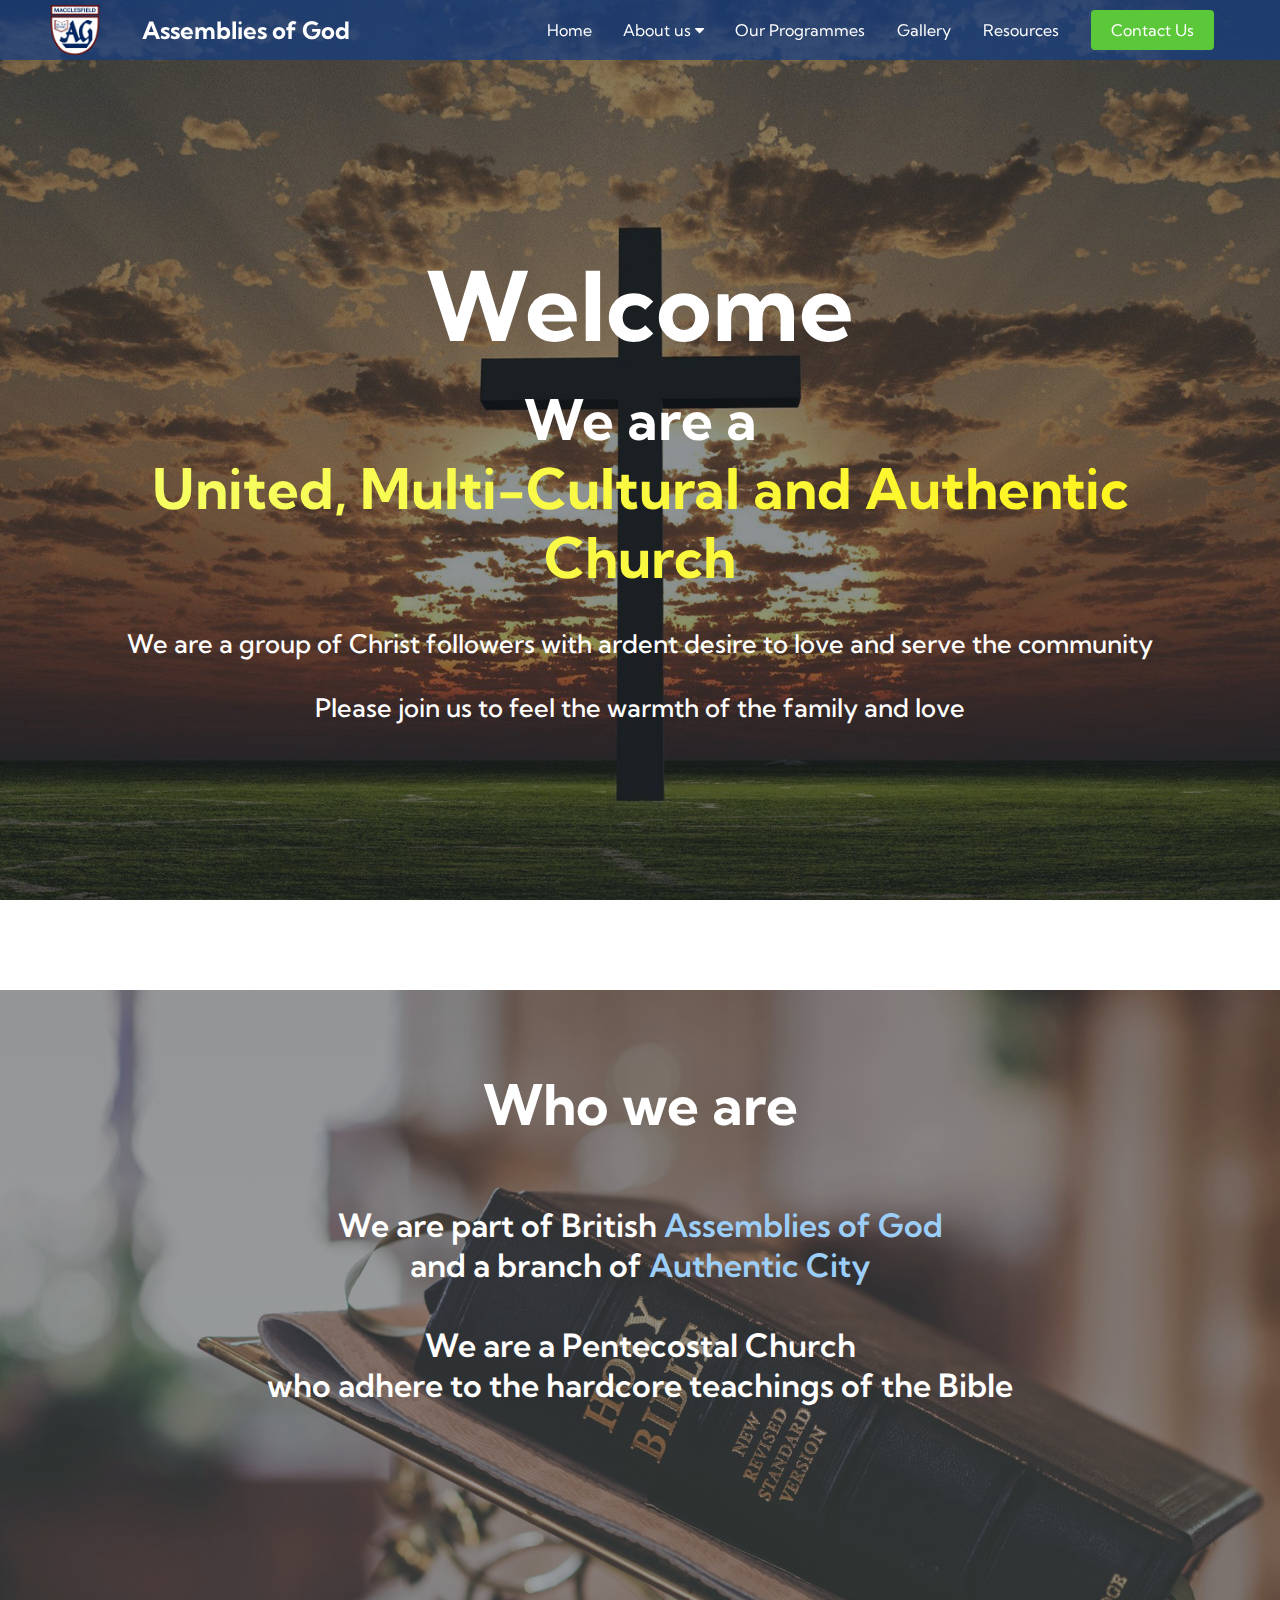
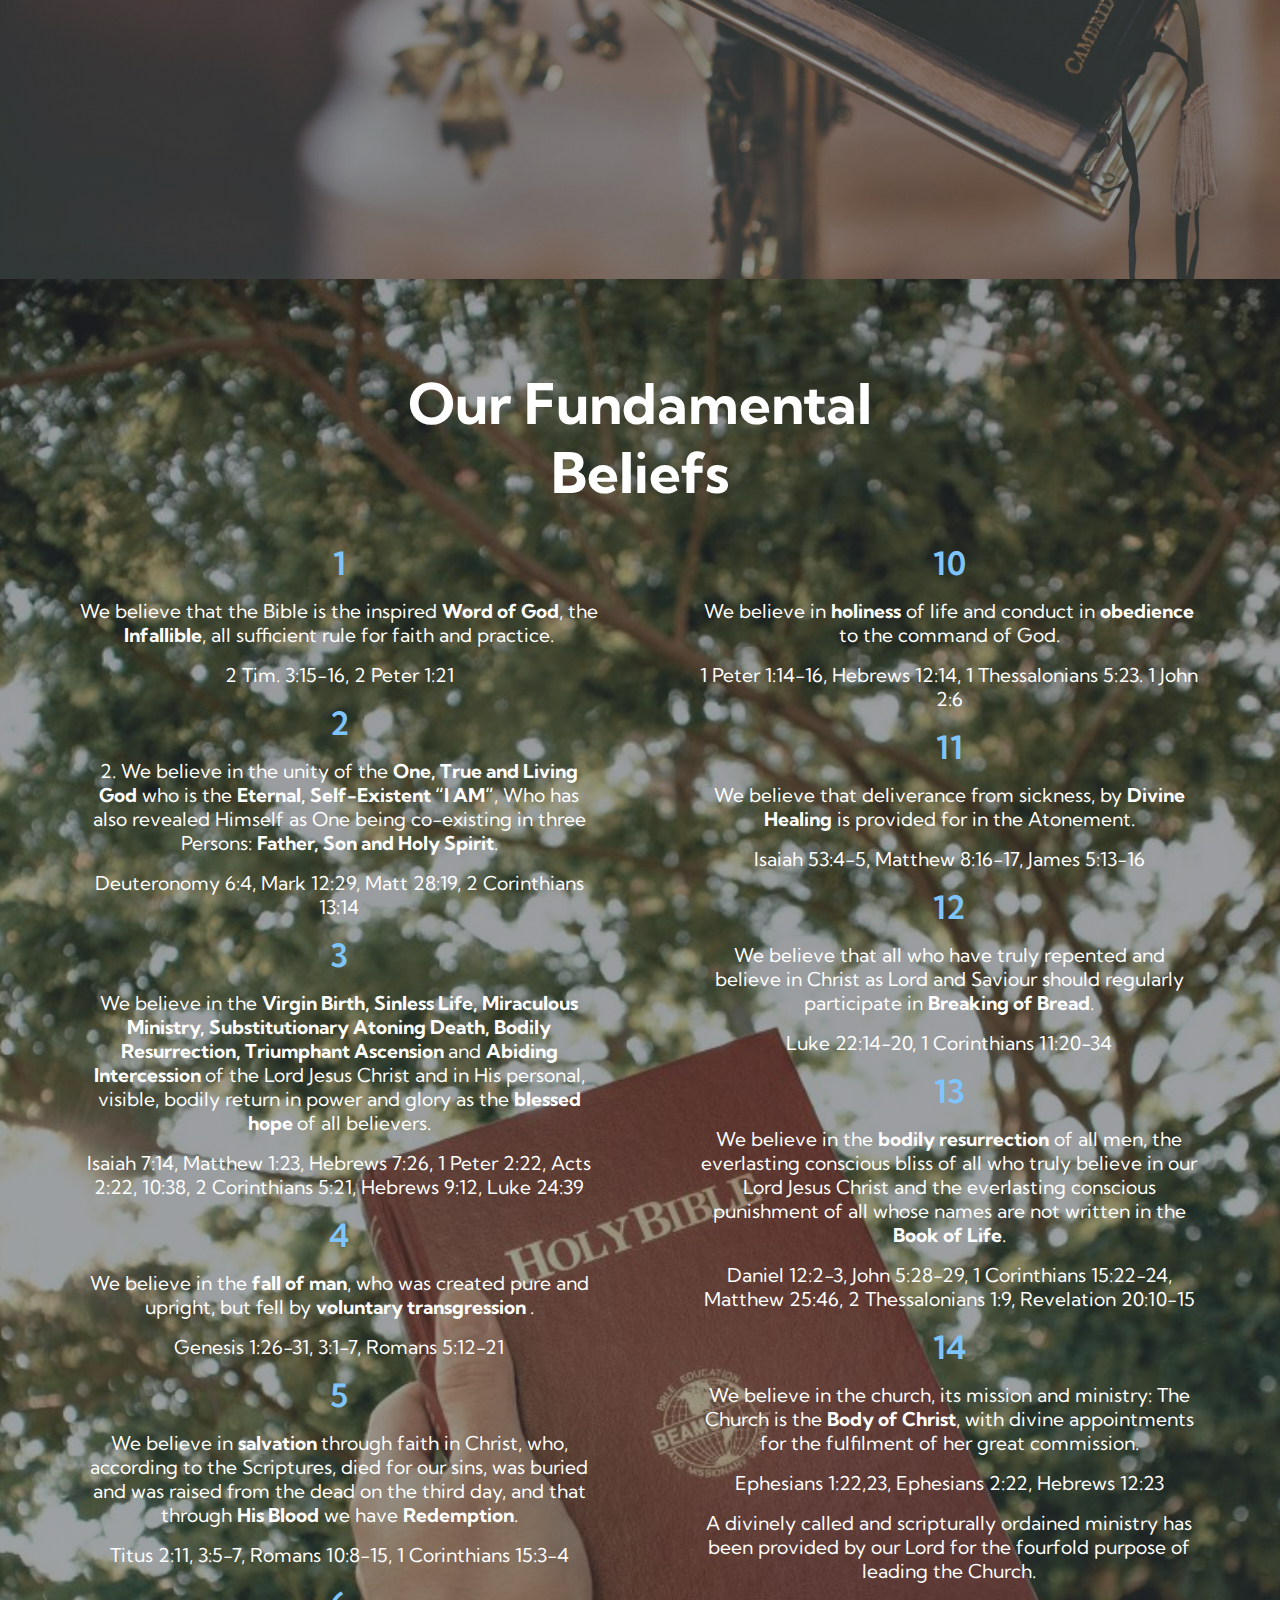
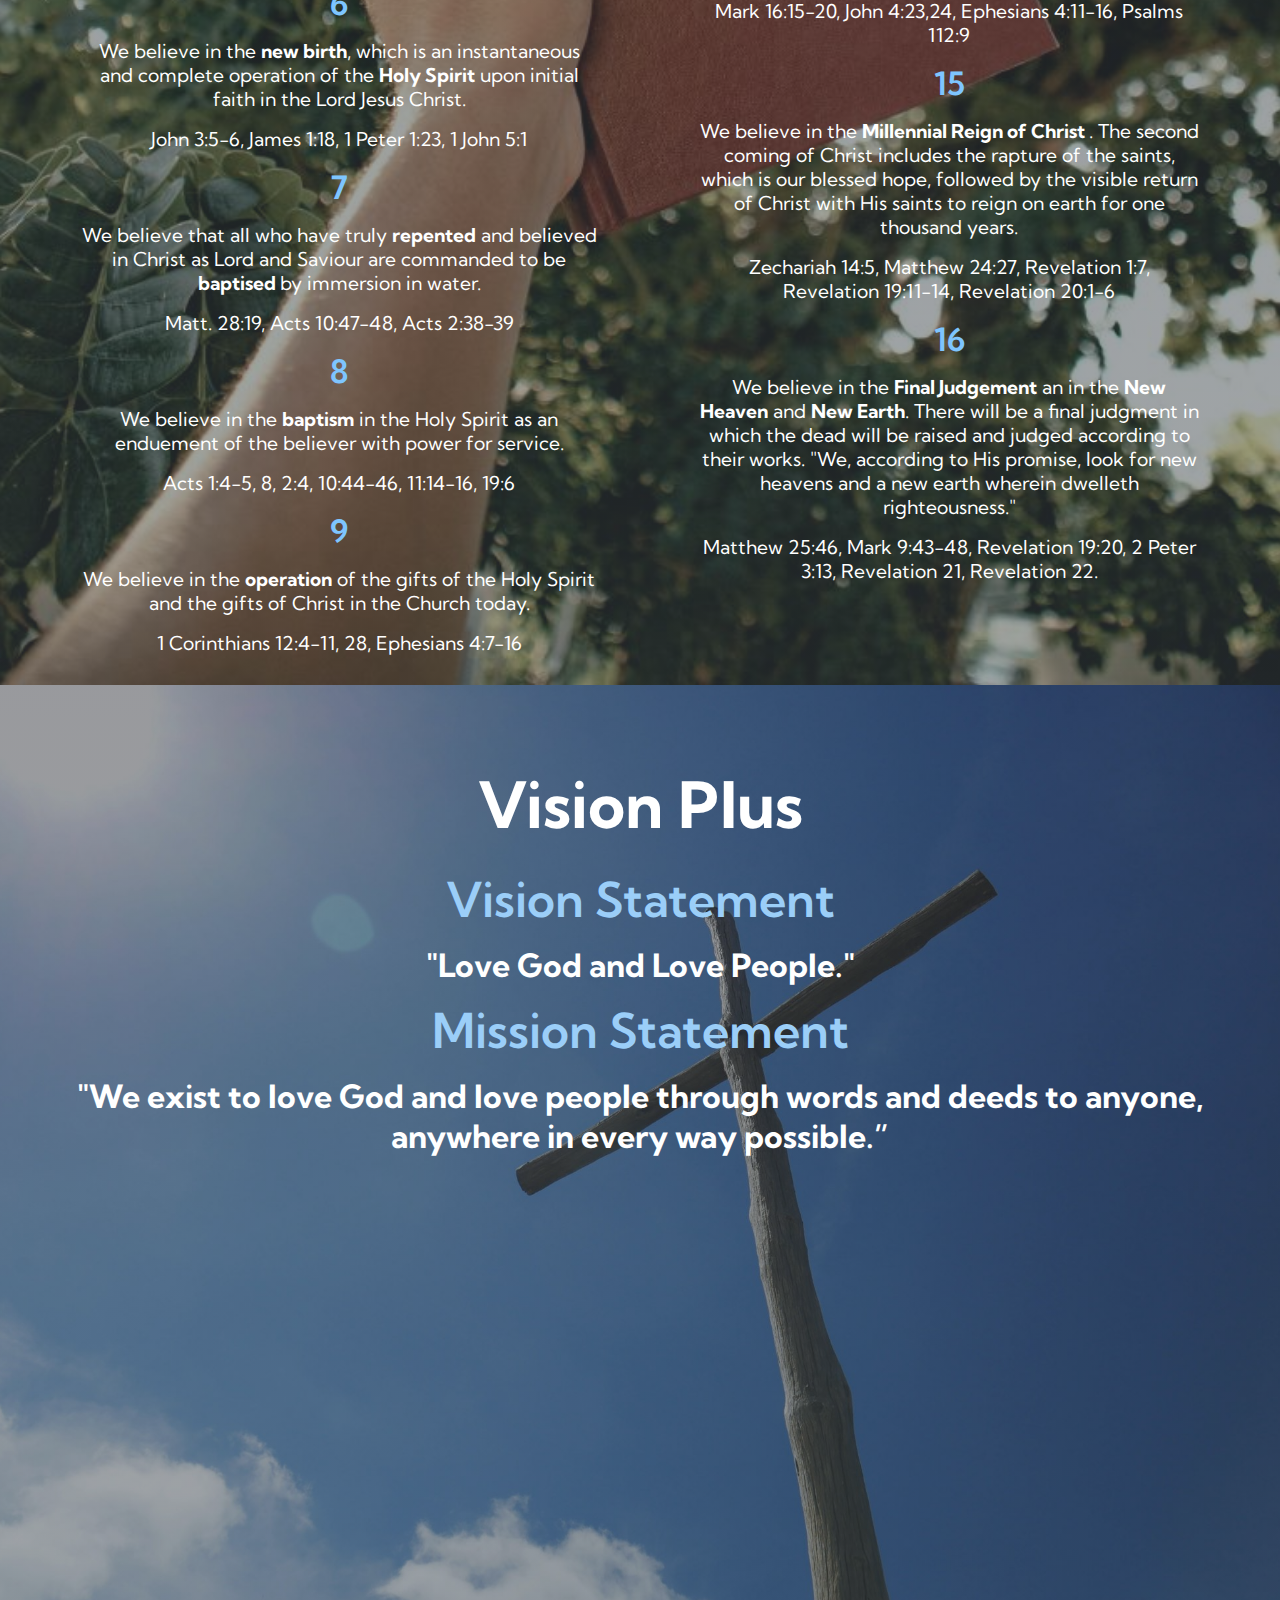
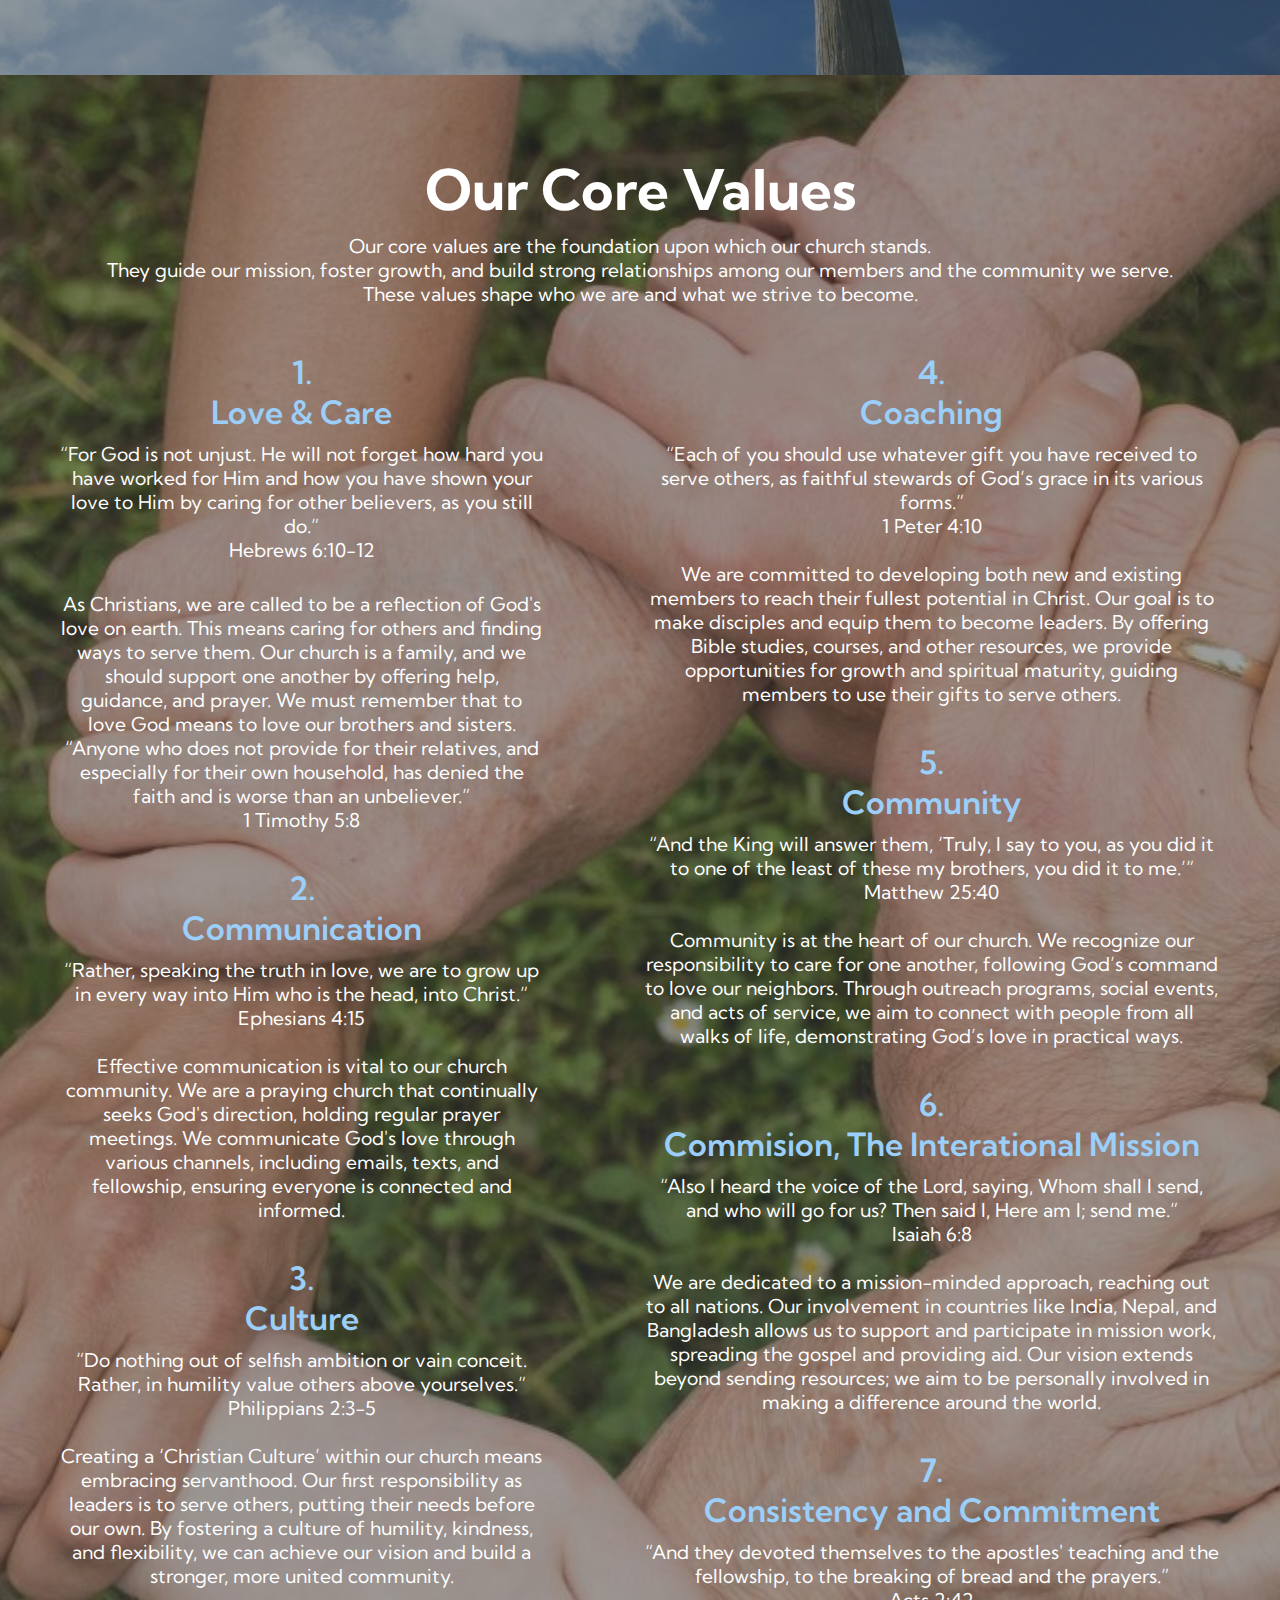
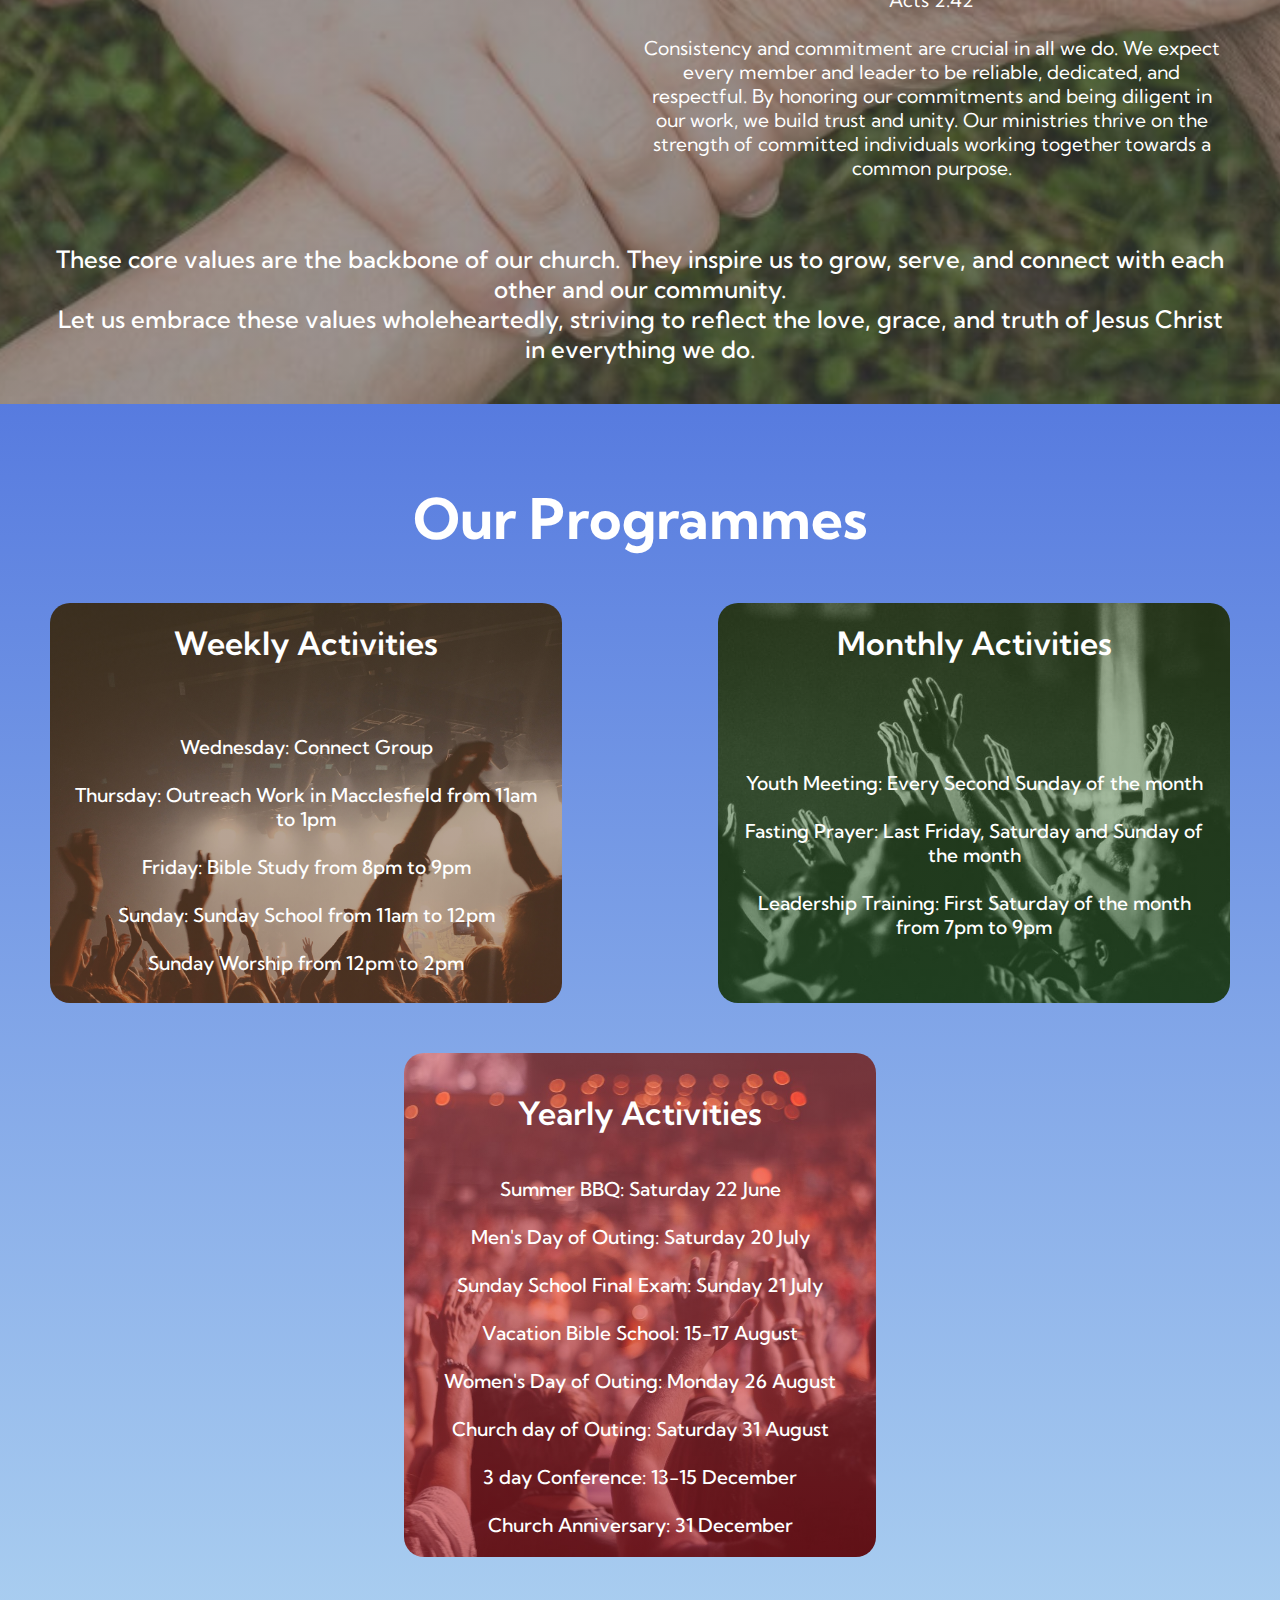
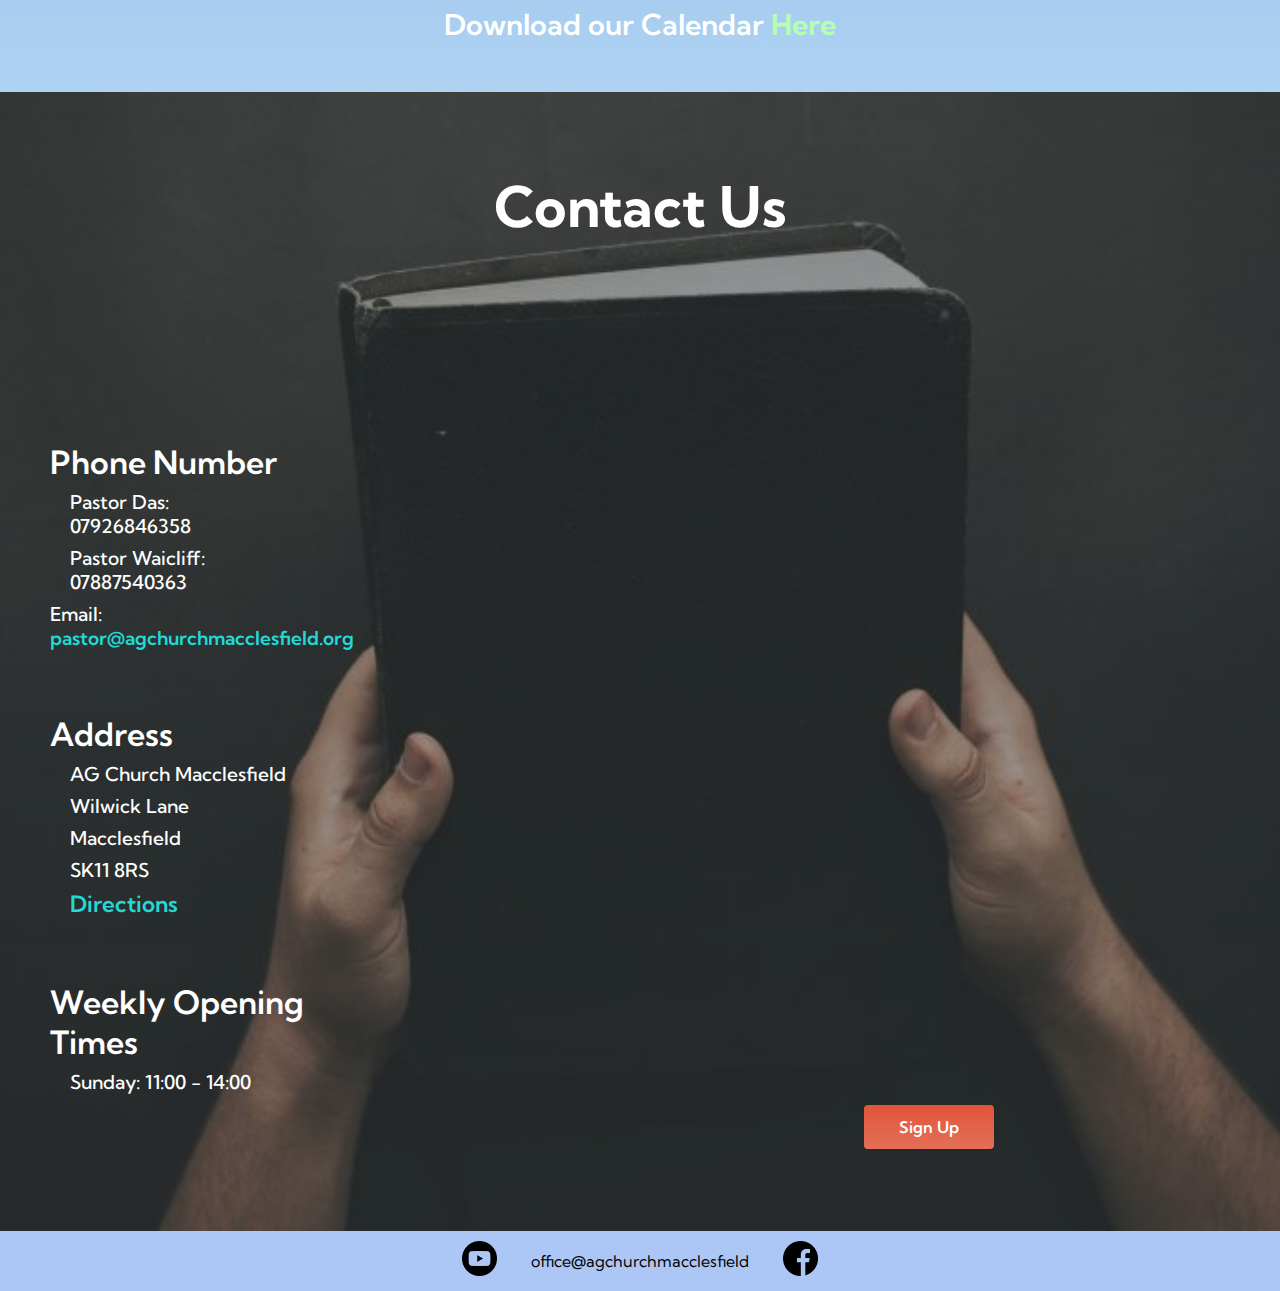
<file: index.html>
<!DOCTYPE html>
<html lang="en">
    <head>
        <title>AG Church Macclesfield</title>
        <meta charset="UTF-8">
        <meta name="viewport" content="width=device-width, initial-scale=1.0">
        <title>Website</title>
        <link rel="stylesheet" href="style.css" />
        <link rel="stylesheet" href="https://cdnjs.cloudflare.com/ajax/libs/font-awesome/4.7.0/css/font-awesome.min.css">
        <link rel="preconnect" href="https://fonts.googleapis.com">
        <link rel="icon" type="image/x-icon" href="/images/favicon.ico?">
    <link rel="preconnect" href="https://fonts.gstatic.com" crossorigin>
    <link href="https://fonts.googleapis.com/css2?family=Kumbh+Sans:wght@100..900&display=swap" rel="stylesheet">
    </head>
    <body>
        <div class="main2">
            <nav class="navbar" id="navbar">
                <div class="navbar__container">
                    <img id="navbar__AG" src="images/logo.png" alt="AG">
                    <a href="#main__jump" id="navbar__logo">Assemblies of God</a>
                    <div class="navbar__toggle" id="mobile-menu">
                        <span class="bar"></span>
                        <span class="bar"></span>
                        <span class="bar"></span>
                    </div>
                    <ul class="navbar__menu">
                        <li class="navbar__item">
                            <a href="#main__jump" class="navbar__links">Home</a>
                        </li>
                        <li>
                            <div class="dropdown" class="navbar__item">
                                <button class="dropbtn" >About us
                                <i class="fa fa-caret-down"></i>
                                </button>
                                <div class="dropdown-content">
                                <a href="#intro__jump" >Who we are</a>
                                <!--<a href="#about__jump">Church Leaders</a>-->
                                <a href="#core__jump">Fundamental Beliefs</a>
                                <a href="#vision__jump">Vision Plus</a>
                                <a href="#value__jump">Core Values</a>
                                </div>
                            </div>
                        </li>
                        <div id="navbar__mob">
                            <li class="navbar__item">
                                <a href="#intro__jump" class="navbar__links">Who we are</a>
                            </li>
                            <!--
                            <li class="navbar__item">
                                <a href="#about__jump" class="navbar__links">Church Leaders</a>
                            </li>
                        -->
                            <li class="navbar__item">
                                <a href="#core__jump" class="navbar__links">Fundamental Beliefs</a>
                            </li>
                            <li class="navbar__item">
                                <a href="#vision__jump" class="navbar__links">Vision Plus</a>
                            </li>
                            <li class="navbar__item">
                                <a href="#value__jump" class="navbar__links">Core Values</a>
                            </li>
                        </div> 
                        <li class="navbar__item">
                            <a href="#service__jump" class="navbar__links">Our Programmes</a>
                        </li>
                        <li class="navbar__item">
                            <a href="https://drive.google.com/drive/folders/1ZWKsD5co8cHKOLeJlMjHIxlovXYmk7J-?usp=drive_link" class="navbar__links" target="_blank">Gallery</a>
                        </li>
                        <li class="navbar__item">
                            <a href="https://drive.google.com/drive/folders/1KOwsVo8dvXCQCX0UTrBF1gQluWfRlSvi?usp=drive_link" class="navbar__links" target="_blank">Resources</a>
                        </li>
                        <li class="navbar__btn">
                            <a href="#contact__jump" class="button">Contact Us</a>
                        </li>
                    </ul>
                </div>
            </nav>
            <div id="contents">
            <!-- Hero Section-->
                <div class="main" id="main__jump">
                    <div class="main__container">
                        <div class="main__content">
                            <h1 id="main__title">Welcome</h1>
                            <h3 id="main__we">We are a </h3>
                            <h2 id="main__colour">United, Multi-Cultural and Authentic Church</h2>
                            <p id="main__about">
                                We are a group of Christ followers with ardent desire to love and serve the community <br> <br>Please join us to feel the warmth of the family and love
                            </p>
                        </div>
                    </div>
                </div>
                <div class="intro" id="intro__jump">
                    <h1>Who we are</h1>
                    <div class="intro__container">
                        <h2>We are part of British 
                            <a href="https://www.aoggb.com/" target="_blank" id="intro__AGlink" style="text-decoration: none">Assemblies of God</a>
                            <br>
                            and a branch of
                            <a href="https://www.authenticcitychurch.uk/" target="_blank" id="intro__AClink" style="text-decoration: none">Authentic City</a>
                            <br> <br>
                            We are a Pentecostal Church <br> who adhere to the hardcore teachings of the Bible
                        </h2>
                    </div>
                </div>
                <!-- About us 
                <div class="about">
                    <h1 id="about__jump">About us</h1>
                    <div class="about__container">
                        <div class="about__column">
                            <img class="about__pic" src="images/pic2.jpg" alt="img">
                            <h2>Pr. Gnanadas Danam</h1>
                            <h3>Pastor</h2>
                            <p>Text to be confirmed</p>
                        </div>
                        <div class="about__column">
                            <img class="about__pic" src="images/pic2.jpg" alt="img">
                            <h2>Pr. John Waicliff</h1>
                            <h3>Pastor</h2>
                            <p>Text to be confirmed</p>
                        </div>
                    </div>
                </div>
            -->
                <!-- Core Beliefs -->
                <div class="core" id="core__jump">
                    <h1>Our Fundamental Beliefs</h1>
                    <div class="core__container">
                        <div class="core__column1">
                            <h2>1</h2>
                            <p>
                                We believe that the Bible is the inspired <strong>Word of God</strong>, the <strong>Infallible</strong>, all sufficient rule for faith and practice.
                            </p>
                            <p>
                                2 Tim. 3:15-16, 2 Peter 1:21
                            </p>
                            <h2>2</h2>
                            <p>
                                2.	We believe in the unity of the <strong>One, True and Living God</strong> who is the <strong> Eternal, Self-Existent “I AM”</strong>, Who has also revealed Himself as One being co-existing in three Persons: <strong> Father, Son and Holy Spirit</strong>.
                            </p>
                            <p>
                                Deuteronomy 6:4, Mark 12:29, Matt 28:19, 2 Corinthians 13:14
                            </p>
                            <h2>3</h2>
                            <p>
                                We believe in the <strong>Virgin Birth, Sinless Life, Miraculous Ministry, Substitutionary Atoning Death, Bodily Resurrection, Triumphant Ascension </strong> and <strong> Abiding Intercession </strong> of the Lord Jesus Christ and in His personal, visible, bodily return in power and glory as the <strong> blessed hope </strong> of all believers. 
                            </p>
                            <p>
                                Isaiah 7:14, Matthew 1:23, Hebrews 7:26, 1 Peter 2:22, Acts 2:22, 10:38, 2 Corinthians 5:21, Hebrews 9:12, Luke 24:39
                            </p>
                            <h2>4</h2>
                            <p>
                                We believe in the <strong> fall of man</strong>, who was created pure and upright, but fell by <strong> voluntary transgression </strong>. 
                            </p>
                            <p>
                                Genesis 1:26-31, 3:1-7, Romans 5:12-21
                            </p>
                            <h2>5</h2>
                            <p>
                                We believe in <strong> salvation </strong> through faith in Christ, who, according to the Scriptures, died for our sins, was buried and was raised from the dead on the third day, and that through <strong>His Blood</strong> we have <strong>Redemption</strong>. 
                            </p>
                            <p>
                                Titus 2:11, 3:5-7, Romans 10:8-15, 1 Corinthians 15:3-4
                            </p>
                            <h2>6</h2>
                            <p>
                                We believe in the <strong>new birth</strong>, which is an instantaneous and complete operation of the <strong>Holy Spirit</strong> upon initial faith in the Lord Jesus Christ. 
                            </p>
                            <p>
                                John 3:5-6, James 1:18, 1 Peter 1:23, 1 John 5:1
                            </p>
                            <h2>7</h2>
                            <p>
                                We believe that all who have truly <strong>repented</strong> and believed in Christ as Lord and Saviour are commanded to be <strong>baptised </strong> by immersion in water. 
                            </p>
                            <p>
                                Matt. 28:19, Acts 10:47-48, Acts 2:38-39
                            </p>
                            <h2>8</h2>
                            <p>
                                We believe in the <strong>baptism</strong> in the Holy Spirit as an enduement of the believer with power for service. 
                            </p>
                            <p>
                                Acts 1:4-5, 8, 2:4, 10:44-46, 11:14-16, 19:6
                            </p>
                            <h2>9</h2>
                            <p>
                                We believe in the <strong>operation</strong> of the gifts of the Holy Spirit and the gifts of Christ in the Church today. 
                            </p>
                            <p>
                                1 Corinthians 12:4-11, 28, Ephesians 4:7-16
                            </p>
                        </div>
                        <div class="core__column2">
                            <h2>10</h2>
                            <p>
                                We believe in <strong>holiness</strong> of life and conduct in <strong>obedience</strong> to the command of God. 
                            </p>
                            <p>
                                1 Peter 1:14-16, Hebrews 12:14, 1 Thessalonians 5:23. 1 John 2:6
                            </p>
                            <h2>11</h2>
                            <p>
                                We believe that deliverance from sickness, by <strong>Divine Healing</strong> is provided for in the Atonement. 
                            </p>
                            <p>
                                Isaiah 53:4-5, Matthew 8:16-17, James 5:13-16
                            </p>
                            <h2>12</h2>
                            <p>
                                We believe that all who have truly repented and believe in Christ as Lord and Saviour should regularly participate in <strong>Breaking of Bread</strong>. 
                            </p>
                            <p>
                                Luke 22:14-20, 1 Corinthians 11:20-34
                            </p>
                            <h2>13</h2>
                            <p>
                                We believe in the <strong>bodily resurrection</strong> of all men, the everlasting conscious bliss of all who truly believe in our Lord Jesus Christ and the everlasting conscious punishment of all whose names are not written in the <strong>Book of Life</strong>. 
                            </p>
                            <p>
                                Daniel 12:2-3, John 5:28-29, 1 Corinthians 15:22-24, Matthew 25:46, 2 Thessalonians 1:9, Revelation 20:10-15
                            </p>
                            <h2>14</h2>
                            <p>
                                We believe in the church, its mission and ministry: The Church is the <strong>Body of Christ</strong>, with divine appointments for the fulfilment of her great commission. 
                            </p>
                            <p>
                                Ephesians 1:22,23, Ephesians 2:22, Hebrews 12:23
                            </p>
                            <p>
                                A divinely called and scripturally ordained ministry has been provided by our Lord for the fourfold purpose of leading the Church.
                            </p>
                            <p>
                                Mark 16:15-20, John 4:23,24, Ephesians 4:11-16, Psalms 112:9 
                            </p>
                            <h2>15</h2>
                            <p>
                                We believe in the <strong>Millennial Reign of Christ </strong>. The second coming of Christ includes the rapture of the saints, which is our blessed hope, followed by the visible return of Christ with His saints to reign on earth for one thousand years. 
                            </p>
                            <p>
                                Zechariah 14:5, Matthew 24:27, Revelation 1:7, 
                                Revelation 19:11-14, Revelation 20:1-6 
                            </p>
                            <h2>16</h2>
                            <p>
                                We believe in the <strong>Final Judgement</strong> an in the <strong>New Heaven</strong> and <strong>New Earth</strong>. 
                                There will be a final judgment in which the dead will be raised and judged according to their works. "We, according to His promise, look for new heavens and a new earth wherein dwelleth righteousness." 
                            </p>
                            <p>
                                Matthew 25:46, Mark 9:43-48, Revelation 19:20, 2 Peter 3:13, Revelation 21, Revelation 22. 
                            </p>
                        </div>
                    </div>
                </div>
                <div class="vision" id="vision__jump">
                    <h1>Vision Plus</h1>
                    <div class="vision__container">
                        <h2>Vision Statement</h2>
                        <h3 id="vision__h31">"Love God and Love People."</h3>
                        <h2>Mission Statement</h2>
                        <h3 id="vision__h32">
                            "We exist to love God and love people through words and deeds to anyone, anywhere in every way possible.”
                        </h3>
                    </div>
                </div>
                <div class="value" id="value__jump">
                    <h1>
                        Our Core Values
                    </h1>
                    <p>
                        Our core values are the foundation upon which our church stands. <br> They guide our mission, foster growth, and build strong relationships among our members and the community we serve. <br> These values shape who we are and what we strive to become.
                    </p>
                    <div class="value__container">
                        <div class="value__column1">
                            <h2>1. <br> Love & Care</h2>
                            <p>
                                “For God is not unjust. He will not forget how hard you have worked for Him and how you have shown your love to Him by caring for other believers, as you still do.” 
                                <br>
                                Hebrews 6:10-12
                            </p>
                            <p>
                                As Christians, we are called to be a reflection of God's love on earth. This means caring for others and finding ways to serve them. Our church is a family, and we should support one another by offering help, guidance, and prayer. We must remember that to love God means to love our brothers and sisters.
                                <br>
                                “Anyone who does not provide for their relatives, and especially for their own household, has denied the faith and is worse than an unbeliever.” 
                                <br>
                                1 Timothy 5:8
                            </p>
                            <h2>2. <br> Communication</h2>
                            <p>
                                “Rather, speaking the truth in love, we are to grow up in every way into Him who is the head, into Christ.”
                                <br>
                                Ephesians 4:15
                                <br><br>
                                Effective communication is vital to our church community. We are a praying church that continually seeks God's direction, holding regular prayer meetings. We communicate God's love through various channels, including emails, texts, and fellowship, ensuring everyone is connected and informed.
                            </p>
                            <h2>3. <br> Culture</h2>
                            <p>
                                “Do nothing out of selfish ambition or vain conceit. Rather, in humility value others above yourselves.”
                                <br>
                                Philippians 2:3-5
                                <br><br>
                                Creating a ‘Christian Culture’ within our church means embracing servanthood. Our first responsibility as leaders is to serve others, putting their needs before our own. By fostering a culture of humility, kindness, and flexibility, we can achieve our vision and build a stronger, more united community.

                            </p>                    
                        </div>
                        <div class="value__column2">
                            <h2>4. <br> Coaching</h2>
                            <p>
                                “Each of you should use whatever gift you have received to serve others, as faithful stewards of God’s grace in its various forms.”
                                <br>
                                1 Peter 4:10
                                <br><br>
                                We are committed to developing both new and existing members to reach their fullest potential in Christ. Our goal is to make disciples and equip them to become leaders. By offering Bible studies, courses, and other resources, we provide opportunities for growth and spiritual maturity, guiding members to use their gifts to serve others.
                            </p>
                            <h2>5. <br> Community</h2>
                            <p>
                                “And the King will answer them, ‘Truly, I say to you, as you did it to one of the least of these my brothers, you did it to me.’”
                                <br>
                                Matthew 25:40
                                <br><br>
                                Community is at the heart of our church. We recognize our responsibility to care for one another, following God’s command to love our neighbors. Through outreach programs, social events, and acts of service, we aim to connect with people from all walks of life, demonstrating God’s love in practical ways.
                            </p>
                            <h2>6. <br> Commision, The Interational Mission</h2>
                            <p>
                                “Also I heard the voice of the Lord, saying, Whom shall I send, and who will go for us? Then said I, Here am I; send me.”
                                <br>
                                Isaiah 6:8
                                <br><br>
                                We are dedicated to a mission-minded approach, reaching out to all nations. Our involvement in countries like India, Nepal, and Bangladesh allows us to support and participate in mission work, spreading the gospel and providing aid. Our vision extends beyond sending resources; we aim to be personally involved in making a difference around the world.
                            </p>
                            <h2>7. <br> Consistency and Commitment</h2>
                            <p>
                                “And they devoted themselves to the apostles' teaching and the fellowship, to the breaking of bread and the prayers.”
                                <br>
                                Acts 2:42
                                <br><br>
                                Consistency and commitment are crucial in all we do. We expect every member and leader to be reliable, dedicated, and respectful. By honoring our commitments and being diligent in our work, we build trust and unity. Our ministries thrive on the strength of committed individuals working together towards a common purpose.
                                <br><br>
                            </p>
                        </div>
                    </div>
                    <p id="value__foot">
                        These core values are the backbone of our church. They inspire us to grow, serve, and connect with each other and our community. <br> Let us embrace these values wholeheartedly, striving to reflect the love, grace, and truth of Jesus Christ in everything we do.
                    </p>
                </div>
                <!-- Services -->
                <div class="service" id="service__jump">
                    <h1>Our Programmes</h1>
                    <div class="service__container">
                        <div class="service__row">
                            <div class="service_row1">
                                <div class="scolumn" id="service__column1">
                                    <h2>Weekly Activities</h2>
                                    <ul>
                                        <li>Wednesday: Connect Group</li>
                                        <li>Thursday: Outreach Work in Macclesfield from 11am to 1pm</li>
                                        <li>Friday: Bible Study from 8pm to 9pm</li>
                                        <li>Sunday: Sunday School from 11am to 12pm</li>
                                        <li>Sunday Worship from 12pm to 2pm</li>
                                    </ul>
                                </div>
                                <div class="scolumn" id="service__column2">
                                    <h2>Monthly Activities</h2>
                                    <ul>
                                        <li>Youth Meeting: Every Second Sunday of the month</li>
                                        <li>Fasting Prayer: Last Friday, Saturday and Sunday of the month</li>
                                        <li>Leadership Training: First Saturday of the month from 7pm to 9pm</li>
                                    </ul>
                                </div>
                            </div>
                        </div>
                        <div class="service__row2">
                            <h2>Yearly Activities</h2>
                            <ul>
                                <li>Summer BBQ: Saturday 22 June</li>
                                <li>Men's Day of Outing: Saturday 20 July</li>
                                <li>Sunday School Final Exam: Sunday 21 July</li>
                                <li>Vacation Bible School: 15-17 August</li>
                                <li>Women's Day of Outing: Monday 26 August</li>
                                <li>Church day of Outing: Saturday 31 August</li>
                                <li>3 day Conference: 13-15 December</li>
                                <li>Church Anniversary: 31 December</li>
                            </ul>
                        </div>
                    </div> 
                    <p id="service__p">
                        Download our Calendar <a href="/2024 Calendar Revised.pdf" target="_blank" id="service__link">Here</a>
                    </p>
                </div>
                <!-- Contact Us -->
                <div class="contact" id="contact__jump">
                    <h1>Contact Us</h1>
                    <div class="contact__container">
                        <div id="contact__column1">
                            <h2>Phone Number</h2>
                            <ul>
                                <li>Pastor Das: <br>07926846358</li>
                                <li>Pastor Waicliff: <br>07887540363</li>
                                <li style="display: inline-block;margin: auto;">Email:<br> <a href="mailto:pastor@agchurchmacclesfield.org" id="contact__email" style="text-decoration: none;">pastor@agchurchmacclesfield.org</a></li>
                            </ul>
                            <h2>Address</h2>
                            <ul>
                                <li>AG Church Macclesfield</li>
                                <li>Wilwick Lane</li>
                                <li>Macclesfield</li>
                                <li>SK11 8RS</li>
                                <li>
                                    <a href="https://www.google.com/maps/dir//AG+Church+Macclesfield,+Wilwick+Ln,+Macclesfield+SK11+8RS/@53.257622,-2.154572,16z/data=!4m9!4m8!1m0!1m5!1m1!1s0x487a4f1d8bef5b0d:0xf40282f5608e342f!2m2!1d-2.1545716!2d53.2576217!3e0?hl=en&entry=ttu&g_ep=EgoyMDI0MTAyOS4wIKXMDSoASAFQAw%3D%3D" target="_blank" 
                                    id="contact__link" style="text-decoration: none">Directions</a>
                                </li>
                            </ul>
                            <h2>Weekly Opening Times</h2>
                            <ul>
                                <li>Sunday: 11:00 - 14:00</li>
                            </ul>
                        </div>
                        <div class="contact__column2">
                            <div class="contact__map" style="width: 100%">
                                <iframe src="https://www.google.com/maps/embed?pb=!1m18!1m12!1m3!1d1593.8777577079481!2d-2.1564522869351994!3d53.258374597744215!2m3!1f0!2f0!3f0!3m2!1i1024!2i768!4f13.1!3m3!1m2!1s0x487a4f1d8bef5b0d%3A0xf40282f5608e342f!2sPentecostal%20Church%20Macclesfield!5e0!3m2!1sen!2suk!4v1723292388888!5m2!1sen!2suk" width="100%" height="800" style="border:0;" allowfullscreen="" loading="lazy" referrerpolicy="no-referrer-when-downgrade"></iframe>
                            </div>
                            <div class="contact__form">
                                <button class="main__btn" id="contact_btn"><a href="https://docs.google.com/forms/d/e/1FAIpQLSe21ItTVK2-fgWHcSdxTToBX03rzXVtVGCXTxSNiyfH7ptJiA/viewform?usp=sf_link" target="_blank">Sign Up</a></button>
                            </div>
                        </div>
                    </div>
                </div>
            </div>
            <script>
                const menu = document.querySelector('#mobile-menu');
                const menuLinks = document.querySelector('.navbar__menu');
                const navbarMob = document.getElementById('navbar__mob')
                menu.addEventListener('click', function() {
                    menu.classList.toggle('is-active');
                    menuLinks.classList.toggle('active');
                });
            </script>
            <script>
                var prevScrollpos = window.pageYOffset;
                window.onscroll = function() {
                var currentScrollPos = window.pageYOffset;
                if (prevScrollpos > currentScrollPos) {
                    console.log("up");
                    navbar.classList.remove("navbar__hidden");
                } else {
                    console.log("down");
                    navbar.classList.add("navbar__hidden");
                }
                prevScrollpos = currentScrollPos;
                }
            </script>
        </div>
    </body>
    <footer>
        <div class="footer-container">
          <ul>
            <li><a href="https://www.youtube.com/@ChurchAdmin-m2g" target="_blank"><img class="footer__logo" src="images/pic19.png" alt="YOUTUBE"></a></li>
            <li id="footer__email"><a href="mailto:office@agchurchmacclesfield.org" style="text-decoration: none; color:#000">office@agchurchmacclesfield</a></li>
            <li><a href="https://www.facebook.com/profile.php?id=61559561290964" target="_blank"><img class="footer__logo" src="images/pic8.png" alt="FB"></a></li>
          </ul>
        </div>
    </footer>
</html>
</file>
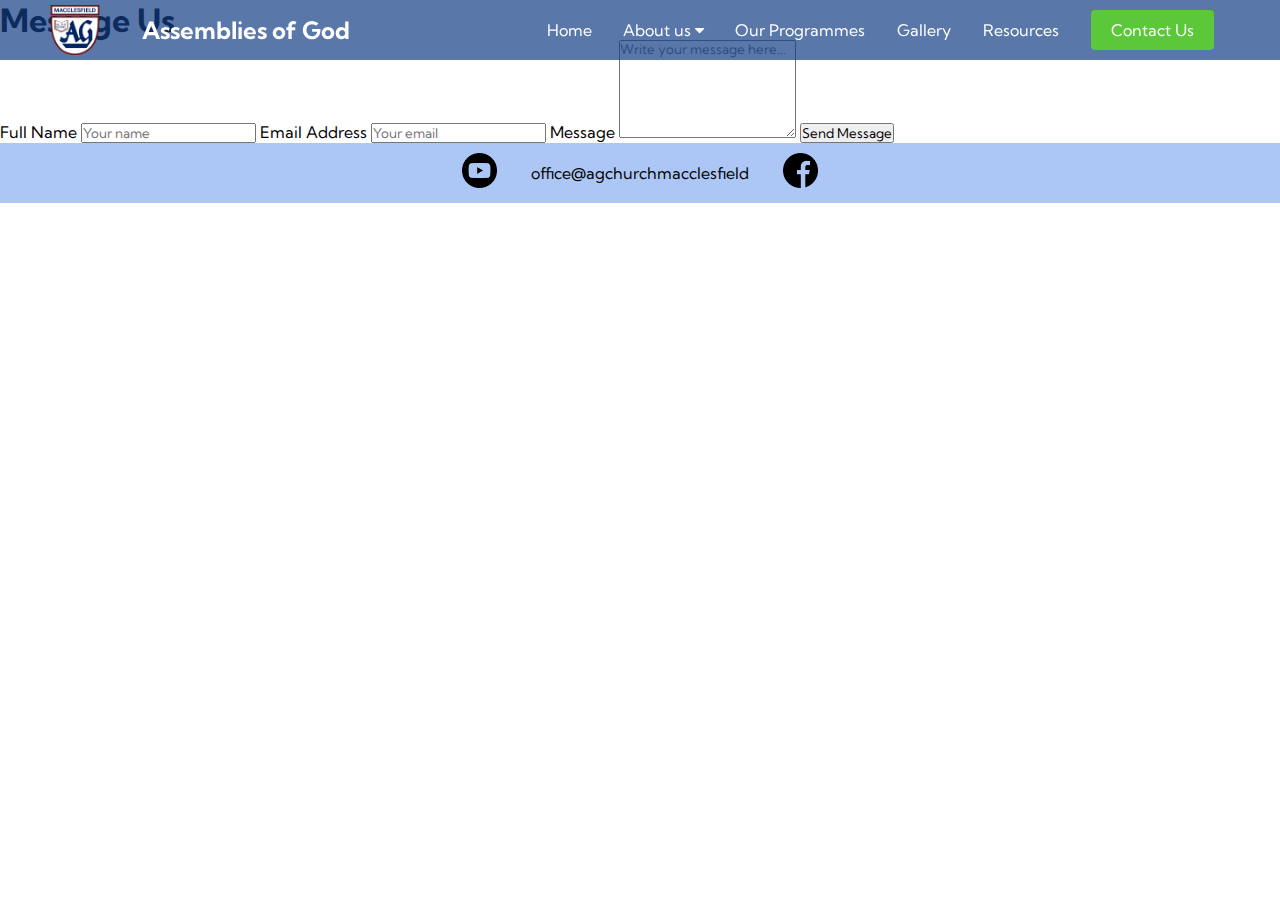
<file: contact.html>
<!DOCTYPE html>
<html lang="en">
    <head>
        <title>AG Church Macclesfield</title>
        <meta charset="UTF-8">
        <meta name="viewport" content="width=device-width, initial-scale=1.0">
        <title>Website</title>
        <link rel="stylesheet" href="style.css" />
        <link rel="stylesheet" href="https://cdnjs.cloudflare.com/ajax/libs/font-awesome/4.7.0/css/font-awesome.min.css">
        <link rel="preconnect" href="https://fonts.googleapis.com">
        <link rel="icon" type="image/x-icon" href="/images/favicon.ico?">
    <link rel="preconnect" href="https://fonts.gstatic.com" crossorigin>
    <link href="https://fonts.googleapis.com/css2?family=Kumbh+Sans:wght@100..900&display=swap" rel="stylesheet">
    </head>
    <body>
        <nav class="navbar" id="navbar">
                <div class="navbar__container">
                    <img id="navbar__AG" src="images/logo.png" alt="AG">
                    <a href="index.html#main__jump" id="navbar__logo">Assemblies of God</a>
                    <div class="navbar__toggle" id="mobile-menu">
                        <span class="bar"></span>
                        <span class="bar"></span>
                        <span class="bar"></span>
                    </div>
                    <ul class="navbar__menu" id="navbar__menu__id">
                        <li class="navbar__item">
                            <a href="index.html#main__jump" class="navbar__links">Home</a>
                        </li>
                        <li>
                            <div class="dropdown" class="navbar__item">
                                <button class="dropbtn" >About us
                                <i class="fa fa-caret-down"></i>
                                </button>
                                <div class="dropdown-content">
                                <a href="index.html#intro__jump" >Who we are</a>
                                <!--<a href="#about__jump">Church Leaders</a>-->
                                <a href="index.html#core__jump">Fundamental Beliefs</a>
                                <a href="index.html#vision__jump">Vision Plus</a>
                                <a href="index.html#value__jump">Core Values</a>
                                </div>
                            </div>
                        </li>
                        <div id="navbar__mob">
                            <li class="navbar__item">
                                <a href="index.html#intro__jump" class="navbar__links">Who we are</a>
                            </li>
                            <!--
                            <li class="navbar__item">
                                <a href="#about__jump" class="navbar__links">Church Leaders</a>
                            </li>
                        -->
                            <li class="navbar__item">
                                <a href="index.html#core__jump" class="navbar__links">Fundamental Beliefs</a>
                            </li>
                            <li class="navbar__item">
                                <a href="index.html#vision__jump" class="navbar__links">Vision Plus</a>
                            </li>
                            <li class="navbar__item">
                                <a href="index.html#value__jump" class="navbar__links">Core Values</a>
                            </li>
                        </div> 
                        <li class="navbar__item">
                            <a href="index.html#service__jump" class="navbar__links">Our Programmes</a>
                        </li>
                        <li class="navbar__item">
                            <a href="https://drive.google.com/drive/folders/1ZWKsD5co8cHKOLeJlMjHIxlovXYmk7J-?usp=drive_link" class="navbar__links" target="_blank">Gallery</a>
                        </li>
                        <li class="navbar__item">
                            <a href="https://drive.google.com/drive/folders/1KOwsVo8dvXCQCX0UTrBF1gQluWfRlSvi?usp=drive_link" class="navbar__links" target="_blank">Resources</a>
                        </li>
                        <li class="navbar__btn">
                            <a href="index.html#contact__jump" class="button">Contact Us</a>
                        </li>
                    </ul>
                </div>
            </nav>
            <div class="message" id="message__jump">
                <h1>Message Us</h1>
                <form class="message__form" action="https://formsubmit.co/office@agchurchmacclesfield.org" method="POST">
                    <input type="hidden" name="_captcha" value="false">
                    <input type="hidden" name="_next" value="https://agchurchmacclesfield.org/index.html#contact__jump">
                    <label for="fullname">Full Name</label>
                    <input type="text" id="fullname" name="fullname" placeholder="Your name" required>

                    <label for="email">Email Address</label>
                    <input type="email" id="email" name="email" placeholder="Your email" required>

                    <label for="message">Message</label>
                    <textarea id="message" name="message" rows="6" placeholder="Write your message here..." required></textarea>

                    <button type="submit" class="message__btn">Send Message</button>
                </form>
            </div>

            <script>
                const menu = document.querySelector('#mobile-menu');
                const menuLinks = document.querySelector('.navbar__menu');
                const navbarMob = document.getElementById('navbar__mob')
                menu.addEventListener('click', function() {
                    menu.classList.toggle('is-active');
                    menuLinks.classList.toggle('active');
                });
            </script>
            <script>
                var prevScrollpos = window.pageYOffset;
                window.onscroll = function() {
                var currentScrollPos = window.pageYOffset;
                if (prevScrollpos > currentScrollPos) {
                    console.log("up");
                    navbar.classList.remove("navbar__hidden");
                } else {
                    console.log("down");
                    navbar.classList.add("navbar__hidden");
                }
                prevScrollpos = currentScrollPos;
                }
            </script>
            <script>
                document.addEventListener("DOMContentLoaded", () => {
                    const menu = document.getElementById("mobile-menu");
                    const mobileMenu = document.getElementById("navbar__menu__id");
                    const navMenu = document.querySelector(".navbar__menu"); // define navMenu
                    mobileMenu.onclick = () => {
                        navMenu.classList.toggle("active");
                        menu.classList.toggle("is-active");
                    };
                });
            </script>
        </div>
    </body>
    <footer>
        <div class="footer-container">
          <ul>
            <li><a href="https://www.youtube.com/@ChurchAdmin-m2g" target="_blank"><img class="footer__logo" src="images/pic19.png" alt="YOUTUBE"></a></li>
            <li id="footer__email"><a href="mailto:office@agchurchmacclesfield.org" style="text-decoration: none; color:#000">office@agchurchmacclesfield</a></li>
            <li><a href="https://www.facebook.com/profile.php?id=61559561290964" target="_blank"><img class="footer__logo" src="images/pic8.png" alt="FB"></a></li>
          </ul>
        </div>
    </footer>
</html>
</file>
<file: style.css>
* {
    box-sizing: border-box;
    margin: 0;
    padding: 0;
    font-family: 'Kumbh Sans', sans-serif;
    scroll-behavior: smooth;
   
 }
 
 .navbar {
    background-color: rgba(18, 61, 132, 0.7);
    height: 60px;
    display: flex;
    justify-content: center;
    align-items: center;
    font-size: 1rem;
    position: fixed;
    top: 0;
    left: 0;
    z-index: 999;
    width: 100%;
    transition: transform 0.3s;
 
 }
 .navbar__hidden {
   transform: translateY(-60px);
   box-shadow: none;
 }
 #navbar__mob {
   display: none;
 }
 .navbar__container {
    display: flex;
    justify-content: space-between;
    height: 60px;
    z-index: 1;
    width: 100%;
    max-width: 1300px;
    margin: 0 auto;
    padding: 0 50px;
 }
 
 #navbar__AG {
   height: 50px;
   width: auto;
   margin: auto 0px;
 }
 #navbar__logo {
    background-color: #fff;
    background-size: 100%;
    -webkit-background-clip: text;
    -moz-background-clip: text;
    -webkit-text-fill-color: transparent;
    -moz-text-fill-color: transparent;
    display: flex;
    align-items: center;
    cursor: pointer;
    text-decoration: none;
    font-size: 1.5rem;
    font-weight: bold;
    margin-left: -3rem;
 }
 .dropdown {
   float: left;
   overflow: hidden;
 }
 

 .dropdown .dropbtn {
   font-size: 16px;
   border: none;
   outline: none;
   color: white;
   padding: 20px 15px;
   background-color: inherit;
   font-family: inherit; 
   white-space: nowrap;
   color: #fff;
 }
 
 
 .dropdown-content {
   display: none;
   position: absolute;
   background-color: rgba(18, 61, 132, 0.7);
   min-width: 160px;
   box-shadow: 0px 8px 16px 0px rgba(0,0,0,0.2);
   z-index: 1;
 }
 

 .dropdown-content a {
   float: none;
   color: #fff;
   padding: 12px 16px;
   text-decoration: none;
   display: block;
   text-align: left;
   white-space: nowrap;
 }
 

 .dropdown-content a:hover {
   background-color: rgba(8, 37, 83, 0.7);
 }
 

 .dropdown:hover .dropdown-content {
   display: block;
 }
 .fa-gem {
    margin-right: 0.5rem;
 }
 .navbar__menu {
    display: flex;
    align-items: center;
    list-style: none;
    text-align: center;
 }
 .navbar__item {
    height: 60px;
 }
 .navbar__links {
    color: #fff;
    display: flex;
    align-items: center;
    justify-content: center;
    text-decoration: none;
    padding: 0 1rem;
    height: 100%;
    white-space: nowrap;
 }
 .navbar__btn {
    display: flex;
    justify-content: center;
    align-items: center;
    padding: 0 1rem;
    width: 100%;
 }
 .button {
    display: flex;
    justify-content: center;
    align-items: center;
    text-decoration: none;
    padding: 10px 20px;
    height: 100%;
    width: 100%;
    border: none;
    outline: none;
    border-radius: 4px;
    background-color: #5bc83a;
    color: #fff;
 }
 
 .button:hover {
    background-color: #ea6e42;
    transition: all 0.3s ease;
 }
 
 .navbar__links:hover, .dropdown:hover .dropbtn {
   background-color: rgba(8, 37, 83, 0.7);
 }
 
 @media screen and (max-width: 960px) {
   #navbar__AG {
      display: none;
   }
   #navbar__mob {
      display: block;
    }
    .dropbtn {
      display: none;
    }
   #navbar__logo {
      display: flex;
      margin: auto auto;
   }
   .navbar {
      padding: 10px 0;
   }
    .navbar__container {
       display: flex;
       justify-content: space-between;
       height: auto;
       z-index: 1;
       width: 100%;
       max-width: 1300px;
       padding: 0;
      }
 
    .navbar__menu {
       display: grid;
       grid-template-columns: auto;
       margin: 0;
       padding: 20px 0;
       width: 100%;
       position: absolute;
       top: -1000px;
       opacity: 0;
       transition: all 0.5s ease;
       z-index: -1;
      }
 
    .navbar__menu.active {
       background: rgba(1, 25, 64, 0.9);;
       top: 100%;
       opacity: 1;
       transition: all 0.5s ease;
       z-index: 99;
       height: fit-content;
       font-size: 1.6rem;
      }
 
    .navbar__toggle .bar {
       width: 25px;
       height: 3px;
       margin: 5px auto;
       transition: all 0.3s ease-in-out;
       background: #fff;
      }
    .navbar__item {
       width: 100%;
      }
    .navbar__links {
       text-align: center;
       padding: 10px 0;
       width: 100%;
       display: table;
      }
    #mobile-menu {
       position: absolute;
       top: 20%;
       right: 5%;
       transform: translate(5%, 20%);
      }
    .navbar__btn {
      padding-bottom: 10px;
    }
    .button {
       display: flex;
       justify-content: center;
       align-items: center;
       width: 80%;
       height: 50px;
    }
 
    .navbar__toggle .bar {
       display: block;
       cursor: pointer;
    }
 
    #mobile-menu.is-active .bar:nth-child(2) {
       opacity: 0;
    }
    #mobile-menu.is-active .bar:nth-child(1) {
       transform: translateY(8px) rotate(45deg);
    }
    #mobile-menu.is-active .bar:nth-child(3) {
       transform: translateY(-8px) rotate(-45deg);
    }
    .main__container {
      padding: 0;
      margin: 0;
    }
    #main__title {
      font-size: 4rem;
    }
    #main__we {
      font-size: 2.5rem;
    }
    #main__colour {
      font-size: 2.5rem;
    }

    .service {
      padding: 20px;
      margin: 0;
      height: fit-content;
   }
   .service__container {
      display: block;
      align-items: center;
      justify-self: center;
      width: fit-content;
      height: fit-content;
   }
   .service h1 {
      width: auto;
      margin: 20px;
      text-align: center;
      font-size: 2rem;
   }
   .service h2 {
      text-align: center;
      font-size: 1.5rem;
   }
   #service__column1 {
      text-align: center;
      margin: 0 auto;
      margin-bottom: 50px;
      width: fit-content;
      padding: auto 20px;

   }
   #service__column2 {
      padding: 0 20px;
      text-align: center;
      margin: 0 auto;
      margin-bottom: 50px;
      width: fit-content;
      padding: auto 20px;
   }
   .value__container {
      padding: 0;
   }
   .contact__column2 {
      align-items: center;
   }
   .contact__map {
      margin-right: 35vw;
      margin-bottom: 20rem;
      padding-bottom: 16vh;
      position: relative;
   }
   .contact__map iframe {
      height: 50px;
      width: 100px;
      left: 0;
      top: 0;
      position: absolute;
      border-radius: 20px;
   }
   #vision__h31 {
      font-size: 1.8em;
   }
   #vision__h32 {
      font-size: 1.8em;
   }
 }
 
 .main2 {
   width: auto;
   max-width: 1300px;
   height: fit-content;
 }
 .main {
    background-color: #fff;
    background-image: linear-gradient(rgba(26, 36, 39, 0.5), rgba(29, 37, 44, 0.5)), url(images/pic1.jpg);
    background-position: center;
    background-attachment: fixed;
    background-size: cover;
 }
 
 .main__container {
    display: flex;
    text-align: center;
    grid-template-columns: 1fr 1fr;
    align-items: center;
    justify-self: center;
    margin: 0 auto;
    min-height: 110vh;
    height: fit-content;
    z-index: 1;
    width: 100%;
    max-width: 1300px;
    padding: 0 50px;
 }
 
 .main__content h1 {
   padding-top: 30px;
   padding-bottom: 20px;
   text-align: center;
    font-size: 6rem;
    background-color: #fff;
    background-size: 100%;
    -webkit-background-clip: text;
    -moz-background-clip: text;
    -webkit-text-fill-color: transparent;
    -moz-text-fill-color:transparent;
 }
 
 .main__content h2 {
   text-align: center;
    font-size: 3.5rem;
    background-color: #ff8177;
    background-image: linear-gradient(to right,#f5ff6a 0%, #fff317 100%);
    background-size: 100%;
    -webkit-background-clip: text;
    -moz-background-clip: text;
    -webkit-text-fill-color: transparent;
    -moz-text-fill-color:transparent;
    padding-bottom: 20px;
 }
 .main__content h3 {
   text-align: center;
    font-size: 3.5rem;
    background-color: #fff;
    background-size: 100%;
    -webkit-background-clip: text;
    -moz-background-clip: text;
    -webkit-text-fill-color: transparent;
    -moz-text-fill-color:transparent;
 }
 #main__about {
   text-align: center;
   margin-top: 1rem; 
   font-size: 1.6rem;
   font-weight: 500;
   color: #fff;
   padding-bottom: 50px;
    
 }

 .main__btn {
   float: right;
    font-size: 1rem;
    font-weight: 600;
    background-image: linear-gradient(to top, #e46f58 0%, #e25539 100%);
    padding: 12px 35px;
    border: none;
    border-radius: 4px;
    color: #fff;
    margin-bottom: 2rem;
    cursor: pointer;
    position: relative;
    transition: all 0.35s;
    outline: none;
 }
 .main__btn a {
    position: relative;
    z-index: 2;
    color: #fff;
    text-decoration: none;
 }
 
 .main__btn:after {
    position: absolute;
    content: '';
    top: 0;
    left: 0;
    width: 0;
    height: 100%;
    background: #55db33;
    transition: all 0.35s;
    border-radius: 4px;
 }
 
 .main__btn:hover {
    color: #fff;
 }
 .main__btn:hover:after {
    width: 100%;
 }

 
 /* Mobile Responsive */
 @media screen and (max-width: 760px) {
    .main__container {
       display: grid;
       grid-template-columns: auto;
       align-items: center;
       justify-self: center;
       width: 100%;
       margin: 0 auto;
       height: 90vh;
    }
    .main__content {
       text-align: center;
       margin-bottom: 4rem;
    }
    .main h1 {
       font-size: 3rem;
       margin-top: 2rem;
    }
    .main__content h2 {
       font-size: 2rem;
    }
    .main h3 {
      font-size: 1.8rem;
    }
    .main__content p {
       margin-top: 1rem;
       font-size: 1.5rem;
    }
    .about__container {
      display: grid;
      grid-template-columns: auto;
      align-items: center;
      justify-self: center;
      margin: 0 auto;
      height: fit-content;
   }
   .about__pic {
      height: 20rem;
      width: auto;
      margin: 0 auto;
   }
   .about h1 {
      font-size: 2rem;
      margin-top: 1.5rem;
   }
   .about h2 {
      font-size: 1.5rem;
   }
   .value {
      align-items: center;
      justify-self: center;
      place-items: center;
   }
   .value__container {
      display: flex;
      flex-direction: column;
      margin-bottom: 4rem;
   }
   
 }
 
 @media screen and(max-width: 480px) {
   .contact__container {
      align-items: center;
      text-align: center;
   }
   #contact__column1{
      display: flex;
      align-items: center;
      text-align: center;
   }
    .main__content h1 {
       font-size: 2rem;
       margin-top: 3rem;
    }
    .main__content h2 {
       font-size: 2rem;
    }
    .main__content p {
       margin-top: 2rem;
       font-size: 1.5rem;
    }
    .main__btn {
       padding: 12px 36px;
       margin: 2.5rem 0;
    }
 }
 
 .about {
   background-color: #fff;
   background-image: linear-gradient(rgba(82, 87, 98, 0.6), rgba(118, 136, 151, 0.6)), url(images/pic3v2.jpg);
   background-position: center;
   background-size: cover;
}
 
 .about__container {
    display: flex;
    grid-template-columns: auto;
    align-items: center;
    justify-self: center;
    margin: 0 auto;
    height: fit-content;
    z-index: 1;
    padding: 0 50px;
 }
 .about__pic {
   float: right;
   border-radius: 50%;
   height: 15rem;
   width: auto;
 }
 .about__column {
   display: grid;
   margin: 0 auto;
 }
 .about h1 {
   text-align: center;
   width: 400px;
   margin: 0 auto;
   padding-top: 5rem;
   font-size: 3.5rem;
   color: #fff;
 }
 .about h2 {
   padding-top: 2rem;
   font-size: 2rem;
   color: #fff;
 }
 .about h3 {
   font-size: 1.5rem;
   color: #9bb5df;
 }
 .about p {
   color: #fff;
   font-size: 1rem;
 }
 .intro {
   background-color: #fff;
   background-image: linear-gradient(rgba(51, 53, 60, 0.5), rgba(65, 75, 79, 0.5)), url(images/pic14v2.jpg);
   background-position: center;
   background-size: cover;
   height: fit-content;
   padding-bottom: 20px;
 }
 .intro__container {
   align-items: center;
   justify-content: center;
   margin: 0 auto;
   min-height: 80vh;
   z-index: 1;
   width: 100%;
   max-width: 1300px;
   padding: 50px;
   position: relative;
 }
 .intro h1 {
   text-align: center;
   padding-top: 5rem;
   margin: 0 auto;
   font-size: 3.5rem;
   color: #fff;
 }
 .intro__box {
   width: 90vw;
   margin: 0;
   position: absolute;
   top: 50%;
   left: 50%;
   transform: translate(-50%, -50%);

 }
 .intro h2 {
   justify-content: center;
   text-align: center;
   font-weight: 600;
   padding-top: 1rem;
   margin: 0 20px;
   font-size: 2rem;
   color: #fff;
 }
 #intro__AGlink {
   align-items: center;
   text-align: center;
   margin-top: 1rem;
   font-size: 2rem;
   font-weight: 600;
   color: #9bcef8;
 }
 #intro__AGlink:hover {
   color: #f5ff6a;
   transition: all 0.3s ease;
 }
 #intro__AClink {
   align-items: center;
   text-align: center;
   margin-top: 1rem;
   font-size: 2rem;
   font-weight: 600;
   color: #9bcef8;
 }
 #intro__AClink:hover {
   color: #f5ff6a;
   transition: all 0.3s ease;
 }

 .core {
   background-color: #fff;
   background-image: linear-gradient(rgba(51, 53, 60, 0.5), rgba(65, 75, 79, 0.5)), url(images/pic13v3.jpg);
   background-position: center;
   background-size: cover;
   height: fit-content;
   padding-bottom: 20px;
   padding: 10px;
 }
 .core__container {
   display: flex;
   margin: 0 auto;
   height: fit-content;
   z-index: 1;
   width: 100%;
   max-width: 1300px;
  padding: 20px;
 }
 .core__column1 {
   display: flex;
  flex-direction: column;
 }
 .core__column2 {
   display: flex;
  flex-direction: column;
 }
 .core h1 {
   text-align: center;
   width: 600px;
   padding-top: 5rem;
   margin: 0 auto;
   font-size: 3.5rem;
   color: #fff;
 }
 .core h2 {
   text-align: center;
   font-weight: 600;
   padding-top: 1rem;
   margin: 0 20px;
   font-size: 2rem;
   color: #7ec5ff;
 }
 .core p {
   text-align: center;
   padding-top: 1rem;
   margin: 0 50px;
   font-size: 1.2rem;
   color: #fff;
 }
 .vision {
   background-color: #fff;
   background-image: linear-gradient(rgba(51, 53, 60, 0.5), rgba(65, 75, 79, 0.5)), url(images/pic15v2.jpg);
   background-position: center;
   background-size: cover;
   min-height: 110vh;
   height: fit-content;
   padding-bottom: 20px;
 }
 .vision__container {
   align-items: center;
   justify-content: center;
   margin: 0;
   min-height: 70vh;
   z-index: 1;
   width: 100%;
   max-width: 1300px;
   padding: 10px;
 }
 .vision h1 {
   text-align: center;
   padding-top: 5rem;
   margin: 0 auto;
   font-size: 4rem;
   color: #fff;
 }
 .vision h2 {
   vertical-align: middle;
   justify-content: center;
   text-align: center;
   font-weight: 600;
   padding-top: 1rem;
   margin: 0 20px;
   font-size: 3rem;
   color: #9bcef8;
 }
 .vision h3 {
   text-align: center;
   padding-top: 1rem;
   margin: 0 50px;
   font-size: 2rem;
   color: #fff;
 }
 .value {
   background-color: #fff;
   background-image: linear-gradient(rgba(51, 53, 60, 0.5), rgba(65, 75, 79, 0.5)), url(images/pic17v4.jpg);
   background-position: center;
   background-size: cover;
   height: fit-content;
   padding-bottom: 20px;
   width: auto;
   text-align: center;
   align-items: center;
 }
 .value__container {
   display: flex;
   margin: 0 auto;
   height: fit-content;
   z-index: 1;
   width: 100%;
   max-width: 1300px;
   padding: 10px;
 }
 .value__column1 {
   display: flex;
  flex-direction: column;
  text-align: center;

 }
 .value__column2 {
   display: flex;
  flex-direction: column;
  text-align: center;
 }
 .value h1 {
   text-align: center;
   width: auto;
   padding-top: 5rem;
   margin: 0 auto;
   font-size: 3.5rem;
   color: #fff;
 }
 .value h2 {
   text-align: center;
   font-weight: 600;
   padding-top: 1rem;
   margin: 0 20px;
   font-size: 2rem;
   color: #9bcef8;
 }
 .value p {
   text-align: center;
   padding-top: 10px;
   padding-bottom: 20px;
   margin: 0 50px;
   font-size: 1.2rem;
   color: #fff;
 }
 #value__foot {
   font-size: 1.5rem;
   font-weight: 500;
 }
 .service {
   background-color: #fff;
   background-image: linear-gradient(#577bdf, rgba(140, 192, 235, 0.7));
   background-position: center;
   background-size: cover;
   padding-bottom: 50px;
}
 
 .service__container {
   text-align: center;
    align-items: center;
    justify-self: center;
    margin: 0 auto;
    height: fit-content;
    z-index: 1;
    width: 100%;
    max-width: 1300px;
 }
 .service__row {
   display: flex;
   flex-direction: row;
 }
 .service__row2 {
   flex-wrap: wrap;
   background-color: #fff;
   background-image: linear-gradient(rgba(244, 69, 69, 0.447), rgba(192, 0, 0, 0.493)), url(images/pic18v2.jpg);
   background-position: center;
   background-size: cover;
   border-radius: 20px;
   display: inline-block;
   flex-direction: row;
   align-items: center;
   justify-content: center;
   padding: 20px;
 }
 .service h1 {
   text-align: center;
   width: 600px;
   padding-top: 5rem;
   margin: 0 auto;
   font-size: 3.5rem;
   color: #fff;
 }
 #service__column1, #service__column2 {
   display: flex;
   width: 40%;
   margin: 50px;
 }
 .service h2 {
   width: auto;
   text-align: center;
   font-weight: 600;
   margin: 0 auto;
   padding: 20px;
   font-size: 2rem;
   color: #fff
 }
 #service__column1  {
   float: left;
   flex-wrap: wrap;
   background-color: #fff;
   background-image: linear-gradient(rgba(108, 81, 44, 0.447), rgba(131, 80, 49, 0.493)), url(images/pic5.jpg);
   background-position: center;
   background-size: cover;
   border-radius: 20px;
   height:25rem;
   
 }
 #service__column2  {
   float: right;
   flex-wrap: wrap;
   background-color: #fff;
   background-image: linear-gradient(rgba(70, 109, 40, 0.388), rgba(48, 106, 49, 0.53)), url(images/pic6v2.jpg);
   background-position: center;
   background-size: cover;
   border-radius: 20px;
   height:25rem;
 }
 .service li {
   text-align: center;
   font-weight: 500;
   padding-top: 1.5rem;
   margin: 0 20px;
   font-size: 1.2rem;
   list-style-type: none;
   color: #fff
 }
 #service__p {
   padding-top: 50px;
   font-size: 1.8rem;
   font-weight: 600;
   text-align: center;
   color: #fff;
 }
 #service__link {
   font-size: 1.8rem;
   font-weight: 650;
   color: #b5ffb1;
   text-decoration: none;
 }
 #service__link:hover {
   color: #eff3be;
   transition: all 0.3s ease;
 }

 .contact {
   background-color: #fff;
   background-image: linear-gradient(rgba(60, 65, 66, 0.489), rgba(104, 109, 113, 0.308)), url(images/pic7v2.jpg);
   background-position: center;
   background-size: cover;
}
 
 .contact__container {
    display: flex;
    align-items: center;
    justify-self: center;
    margin: 0 auto;
    height: fit-content;
    z-index: 1;
    width: 100%;
    max-width: 1300px;
    padding: 50px;
 }
 .contact__map {
   position: relative;
}
#contact__column1 {
  
  flex-direction: column;
}
.contact__column2 {
   align-content: center;
   margin: 0 10vw;
   padding: 0 10vw;
   flex-direction: column;
}
.contact__map iframe {
   height: 50vh;
   width: 30vw;
   left: 10vw;
   top: 0;
   position: relative;
   border-radius: 20px;
   margin: 20vh auto;
   
}
#contact_btn {
   padding: 20px auto;
}
.contact h1 {
   text-align: center;
   width: 600px;
   padding-top: 5rem;
   margin: 0 auto;
   font-size: 3.5rem;
   color: #fff;
 }
 .contact h2 {
   text-align: left;
   font-weight: 600;
   margin: 0 auto;
   padding-top: 4rem;
   font-size: 2rem;
   color: #fff
 }
 .contact li {
   text-align: left;
   font-weight: 500;
   padding-top: 8px;
   margin: 0 20px;
   font-size: 1.2rem;
   list-style-type: none;
   color: #fff;
 }
 #contact__link {
   text-align: left;
   font-size: 1.4rem;
   font-weight: 600;
   color: #21dad6;
 }
 #contact__link:hover {
   color: #e47660;
 }
 #contact__email {
   text-align: left;
   font-weight: 600;
   color: #21dad6;
 }
 #contact__email:hover {
   color: #e47660;
 }
 .footer-container {
   width: 100%;
   display: flex;
   justify-content: space-between;
   align-items: center;
   padding: 10px 0;
   background-color: #3c7be76d;
 }
#footer__email {
   display: flex;
   padding: 10px;
} 
 .footer-container ul {
   display: flex;
   padding: 0;
   gap: 24px;
   list-style-type: none;
   margin: auto;
 }

.footer__logo {
   height: 35px;
   width: auto;
   margin: auto;
   align-items: center;
} 

/* Mobile Responsive */
@media screen and (max-width: 760px) {
   .core {
      align-items: center;
      justify-self: center;
      width: 100%;
      margin: 0 auto;
      height: fit-content;
      padding-bottom: 20px;
   }
   .core__container {
      display: flex;
      flex-direction: column;
      align-items: center;
      justify-self: center;
      width: 100%;
      margin: 0 auto;
      height: fit-content;
   }
   .core__column1 {
      display: flex;
   }
   .core__column2 {
      display: flex;
   }
   
   .core h1 { 
      font-size: 3rem;
      text-align: center;
   }
   .core h2 {
      font-size: 3rem;
   }
   .core p {
      margin-top: 1rem;
      font-size: 2rem;
      
   }
   .service {
      align-items: center;
      justify-self: center;
      width: 100%;
      margin: 0 auto;
      height: 250vh;
      place-items: center;
   }
   .service__container {
      align-items: center;
      display: flex;
      flex-direction: column;
      margin-bottom: 4rem;
   }
   .scolumn {
      margin: 3rem;
   }
   .service h1 {
      font-size: 2rem;
      margin-top: 2rem;
      text-align: center;
   }
   .service h2 {
      font-size: 3rem;
   }
   .service li {
      margin-bottom: 1rem;
      font-size: 1rem;
   }
   .contact__column2 {
      align-items: center;
   }

   .contact__map {
      margin-right: 35vw;
      margin-bottom: 20rem;
      position: relative;
   }
   .contact__map iframe {
      height: 50px;
      width: 100px;
      left: 0;
      top: 0;
      position: absolute;
      border-radius: 20px;
   }
   .contact h1 {
      font-size: 3rem;
      margin-top: 2rem;
      text-align: center;
   }
   .contact h2 {
      font-size: 2rem;
   }
   .contact li {
      margin-bottom: 1rem;
      font-size: 1.5rem;
   }

}

@media screen and (max-width: 660px) {
   .main__content h1 {
      font-size: 2rem;
      margin-top: 3rem;
   }
   .main__content h2 {
      font-size: 2rem;
   }
   .main__content p {
      margin-top: 2rem;
      font-size: 1.5rem;
   }
   .main__btn {
      padding: 12px 36px;
      margin: 2.5rem 0;
   }
   .about {
      height: fit-content;
   }
   .about__container {
      display: inline;
      align-items: center;
      justify-self: center;
      margin: 0 auto;
      height: fit-content;
   }
   .about__pic {
      height: 5rem;
      width: auto;
      margin: 0 auto;
   }
   .about h1 {
      width: auto;
      text-align: center;
      font-size: 2rem;
   }
   .about h2 {
      text-align: center;
      font-size: 1.5rem;
   }
   .about h3 {
      text-align: center;
      font-size: 1.2rem;
   }
   .about p {
      text-align: center;
      font-size: 0.8rem;
      padding-bottom: 20px;
   }
   .core {
      height: fit-content;
      padding-bottom: 20px;
   }
   .core__container {
      align-items: center;
      justify-self: center;
      width: 100%;
      margin: 0 auto;
      height: fit-content;
   }
   .core h1 {
      width: auto;
      text-align: center;
      font-size: 3rem;
   }
   .core h2 {
      text-align: center;
      font-size: 1.5rem;
   }
   .core p {
      width: 100%;
      margin: auto;
      text-align: left;
      font-size: 1rem;
   }
   .service {
      padding: 20px;
      margin: 0;
      height: fit-content;
   }
   .service__container {
      align-items: center;
      justify-self: center;
      width: auto;
      height: fit-content;
   }
   .service h1 {
      width: auto;
      margin: 20px;
      text-align: center;
      font-size: 2rem;
   }
   .service h2 {
      text-align: center;
      font-size: 1.5rem;
   }
   #service__column1 {
      padding-left: -5rem;
      text-align: center;
      margin: 0 auto;
      margin-bottom: 50px;
      width: fit-content;
      padding: auto 20px;
      height: auto;

   }
   #service__column2 {
      padding-left: -5rem;
      text-align: center;
      margin: 0 auto;
      margin-bottom: 50px;
      width: fit-content;
      padding: auto 20px;
      height: auto;
   }
   .contact {
      padding: 20px;
      margin: 0;
      height: fit-content;
   }
   .contact__container {
      display: block;
      align-items: center;
      justify-self: center;
      width: auto;
      height: fit-content;
   }
   #contact__column1 {
      padding: 50px 0;
   }
   .contact__column2{
      display: flex;
      height: auto;
      width: auto;
   }
   .contact h1 {
      width: auto;
      margin: 10px;
      text-align: center;
      font-size: 3rem;
   }
   .contact h2 {
      text-align: center;
      font-size: 2rem;
   }
   .contact li {
    
      font-size: 1.5rem;
      text-align: center;
      align-items: center;
   }
   #contact__email {
      font-size: 1rem;
      text-align: center;
      align-items: center;
      margin: auto;
      
   }
   .contact__map iframe {
      margin: 0 auto;
      height: 50vh;
      width: 60vw;
      left: 0;
      top: 0;
      position: absolute;
      border-radius: 20px;
   }
}
</file>
